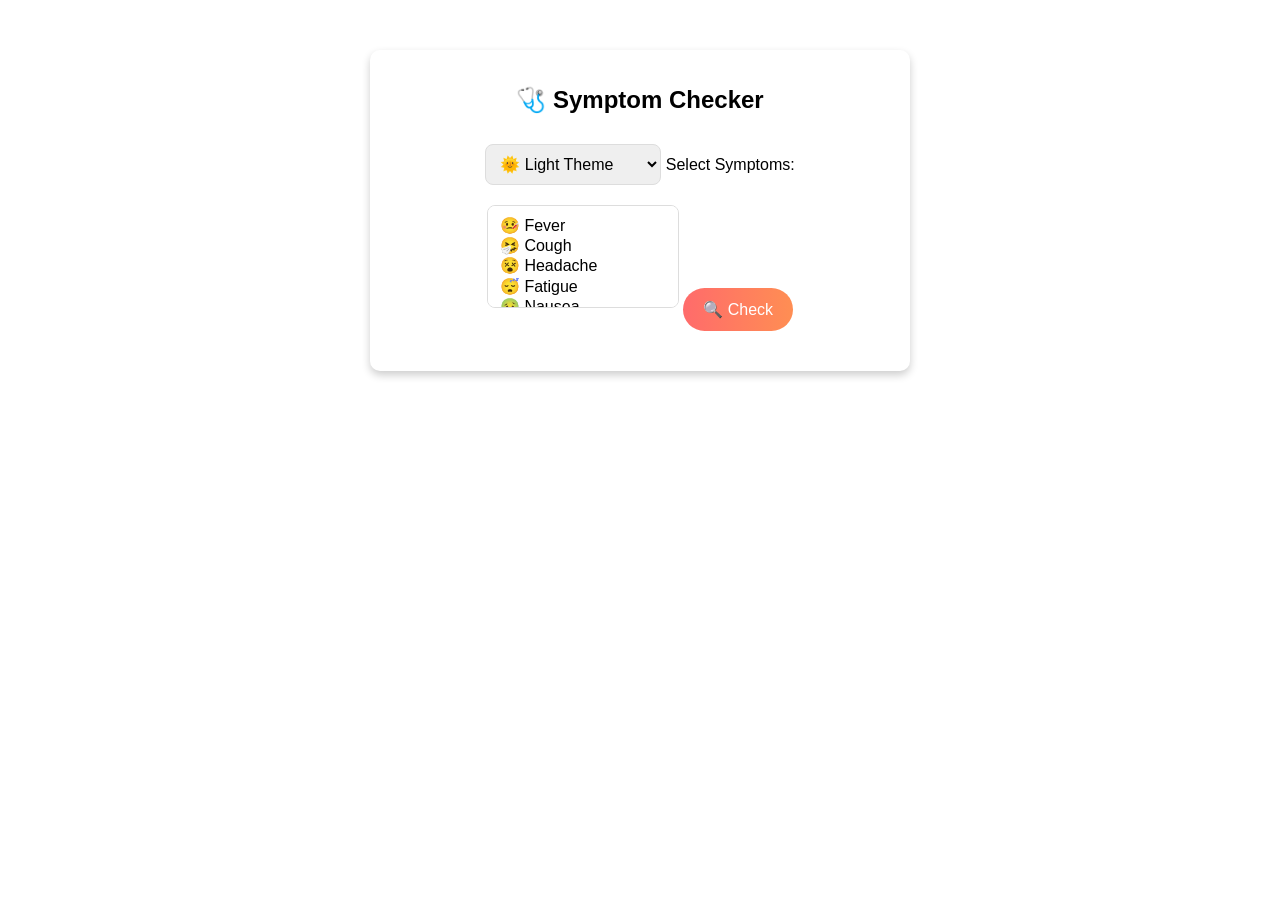
<file: symptom.html>
<!DOCTYPE html>
<html lang="en">
<head>
    <meta charset="UTF-8">
    <meta name="viewport" content="width=device-width, initial-scale=1.0">
    <title>Symptom Checker</title>
    <link rel="stylesheet" href="symptom.css">
</head>
<body>
    <div class="container">
        <h1>🩺 Symptom Checker</h1>
        <select id="theme-selector" onchange="changeTheme()">
            <option value="light">🌞 Light Theme</option>
            <option value="dark">🌙 Dark Theme</option>
            <option value="medical">🏥 Medical Theme</option>
        </select>
        
        <label for="symptoms">Select Symptoms:</label>
        <select id="symptoms" multiple>
            <option value="fever">🤒 Fever</option>
            <option value="cough">🤧 Cough</option>
            <option value="headache">😵 Headache</option>
            <option value="fatigue">😴 Fatigue</option>
            <option value="nausea">🤢 Nausea</option>
            <option value="shortness of breath">😮‍💨 Shortness of Breath</option>
        </select>
        
        <button onclick="checkSymptoms()">🔍 Check</button>
        <div id="result"></div>
    </div>
    <script src="symptom.js"></script>
</body>
</html>
</file>
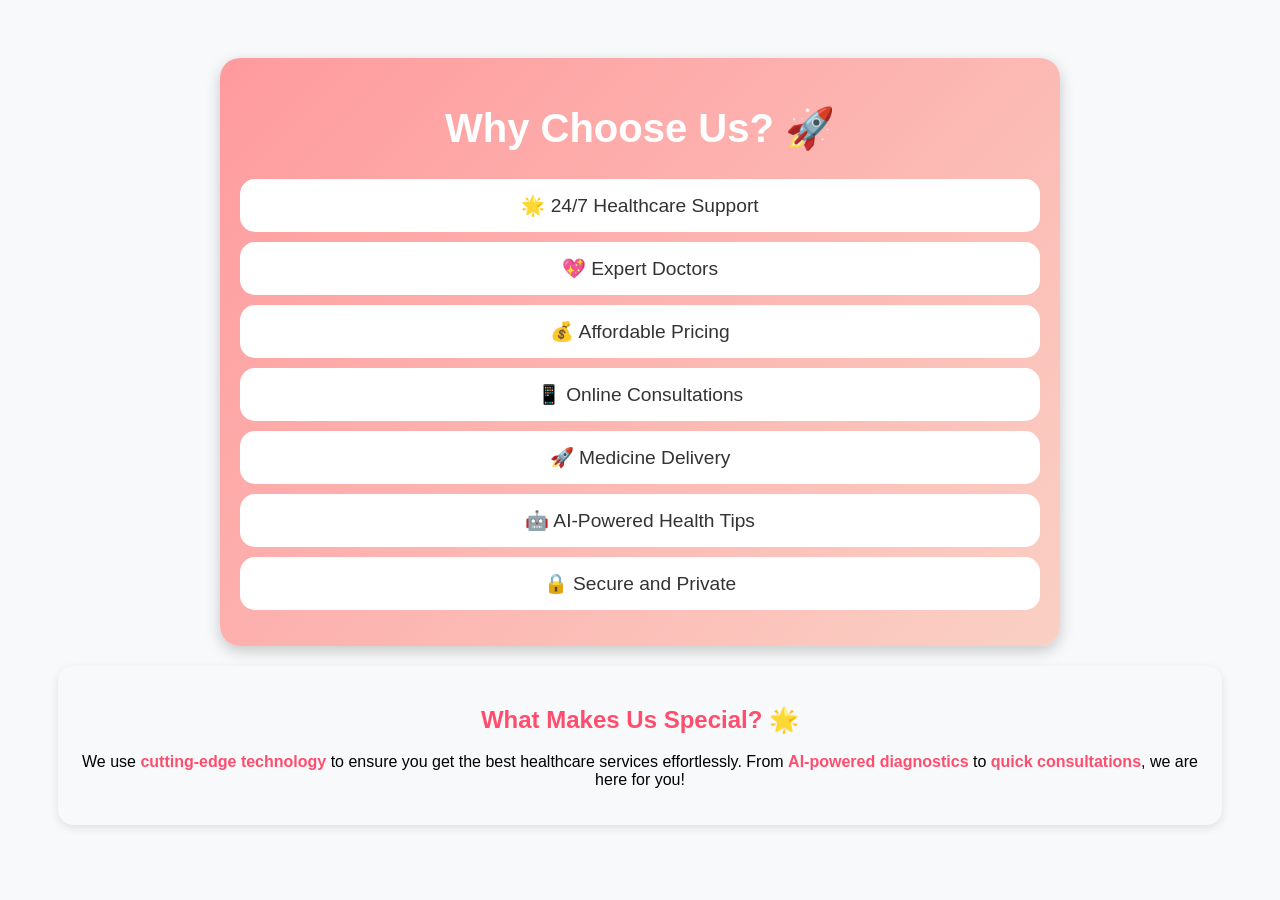
<file: why.html>
<!DOCTYPE html>
<html lang="en">
<head>
    <meta charset="UTF-8">
    <meta name="viewport" content="width=device-width, initial-scale=1.0">
    <title>Why Choose Us?</title>
    <style>
        body {
            font-family: 'Arial', sans-serif;
            background-color: #f8f9fa;
            text-align: center;
            padding: 50px;
        }
        .container {
            max-width: 800px;
            margin: auto;
            background: linear-gradient(135deg, #ff9a9e, #fad0c4);
            padding: 20px;
            border-radius: 20px;
            box-shadow: 0px 5px 15px rgba(0, 0, 0, 0.2);
        }
        h1 {
            color: #fff;
            font-size: 2.5em;
        }
        .points {
            list-style: none;
            padding: 0;
        }
        .points li {
            background: #fff;
            margin: 10px 0;
            padding: 15px;
            border-radius: 15px;
            font-size: 1.2em;
            color: #333;
            transition: transform 0.3s;
            cursor: pointer;
        }
        .points li:hover {
            transform: scale(1.05);
            background: #ffdde1;
        }
        .emoji {
            font-size: 1.5em;
        }
        .extra-section {
            margin-top: 20px;
            padding: 20px;
            background: #f8f9fa;
            border-radius: 15px;
            box-shadow: 0px 3px 10px rgba(0, 0, 0, 0.1);
        }
        .extra-section h2 {
            color: #ff4d6d;
        }
        .highlight {
            font-weight: bold;
            color: #ff4d6d;
        }
    </style>
</head>
<body>
    <div class="container">
        <h1>Why Choose Us? 🚀</h1>
        <ul class="points">
            <li onclick="showMessage('24/7 service to take care of you! 🏥')">🌟 24/7 Healthcare Support</li>
            <li onclick="showMessage('We have expert doctors who care! 👨‍⚕️👩‍⚕️')">💖 Expert Doctors</li>
            <li onclick="showMessage('Affordable and Transparent Pricing! 💰')">💰 Affordable Pricing</li>
            <li onclick="showMessage('Easy online consultations at your fingertips! 📱')">📱 Online Consultations</li>
            <li onclick="showMessage('We deliver medicines to your doorstep! 🚀')">🚀 Medicine Delivery</li>
            <li onclick="showMessage('Advanced AI-driven health recommendations! 🤖')">🤖 AI-Powered Health Tips</li>
            <li onclick="showMessage('Your data is safe with us! 🔒')">🔒 Secure and Private</li>
        </ul>
    </div>
    
    <div class="extra-section">
        <h2>What Makes Us Special? 🌟</h2>
        <p>We use <span class="highlight">cutting-edge technology</span> to ensure you get the best healthcare services effortlessly. From <span class="highlight">AI-powered diagnostics</span> to <span class="highlight">quick consultations</span>, we are here for you!</p>
    </div>
    
    <script>
        function showMessage(message) {
            alert(message);
        }
    </script>
</body>
</html>
</file>
<file: symptom.css>
/* General Styles */
body {
    font-family: 'Poppins', sans-serif;
    text-align: center;
    transition: background 0.3s, color 0.3s;
}

.container {
    max-width: 500px;
    margin: 50px auto;
    padding: 20px;
    border-radius: 10px;
    box-shadow: 0 4px 8px rgba(0, 0, 0, 0.2);
    transition: 0.3s;
}

h1 {
    font-size: 24px;
    margin-bottom: 20px;
}

/* Button Styling */
button {
    background: linear-gradient(to right, #ff6b6b, #ff8e53);
    color: white;
    border: none;
    padding: 12px 20px;
    font-size: 16px;
    border-radius: 25px;
    cursor: pointer;
    transition: 0.3s;
}

button:hover {
    background: linear-gradient(to right, #ff8e53, #ff6b6b);
    transform: scale(1.05);
}

/* Select Styling */
select {
    padding: 10px;
    font-size: 16px;
    margin: 10px 0;
    border-radius: 8px;
    border: 1px solid #ddd;
    cursor: pointer;
    transition: 0.3s;
}

select:focus {
    outline: none;
    border-color: #ff6b6b;
    box-shadow: 0 0 5px #ff6b6b;
}

/* Theme Styles */
.light {
    background: #ffffff;
    color: #333;
}

.dark {
    background: #222;
    color: #f5f5f5;
}

.medical {
    background: #e3f2fd;
    color: #0277bd;
}

/* Result Box */
#result {
    margin-top: 20px;
    font-size: 18px;
    font-weight: bold;
    color: #ff6b6b;
}
</file>
